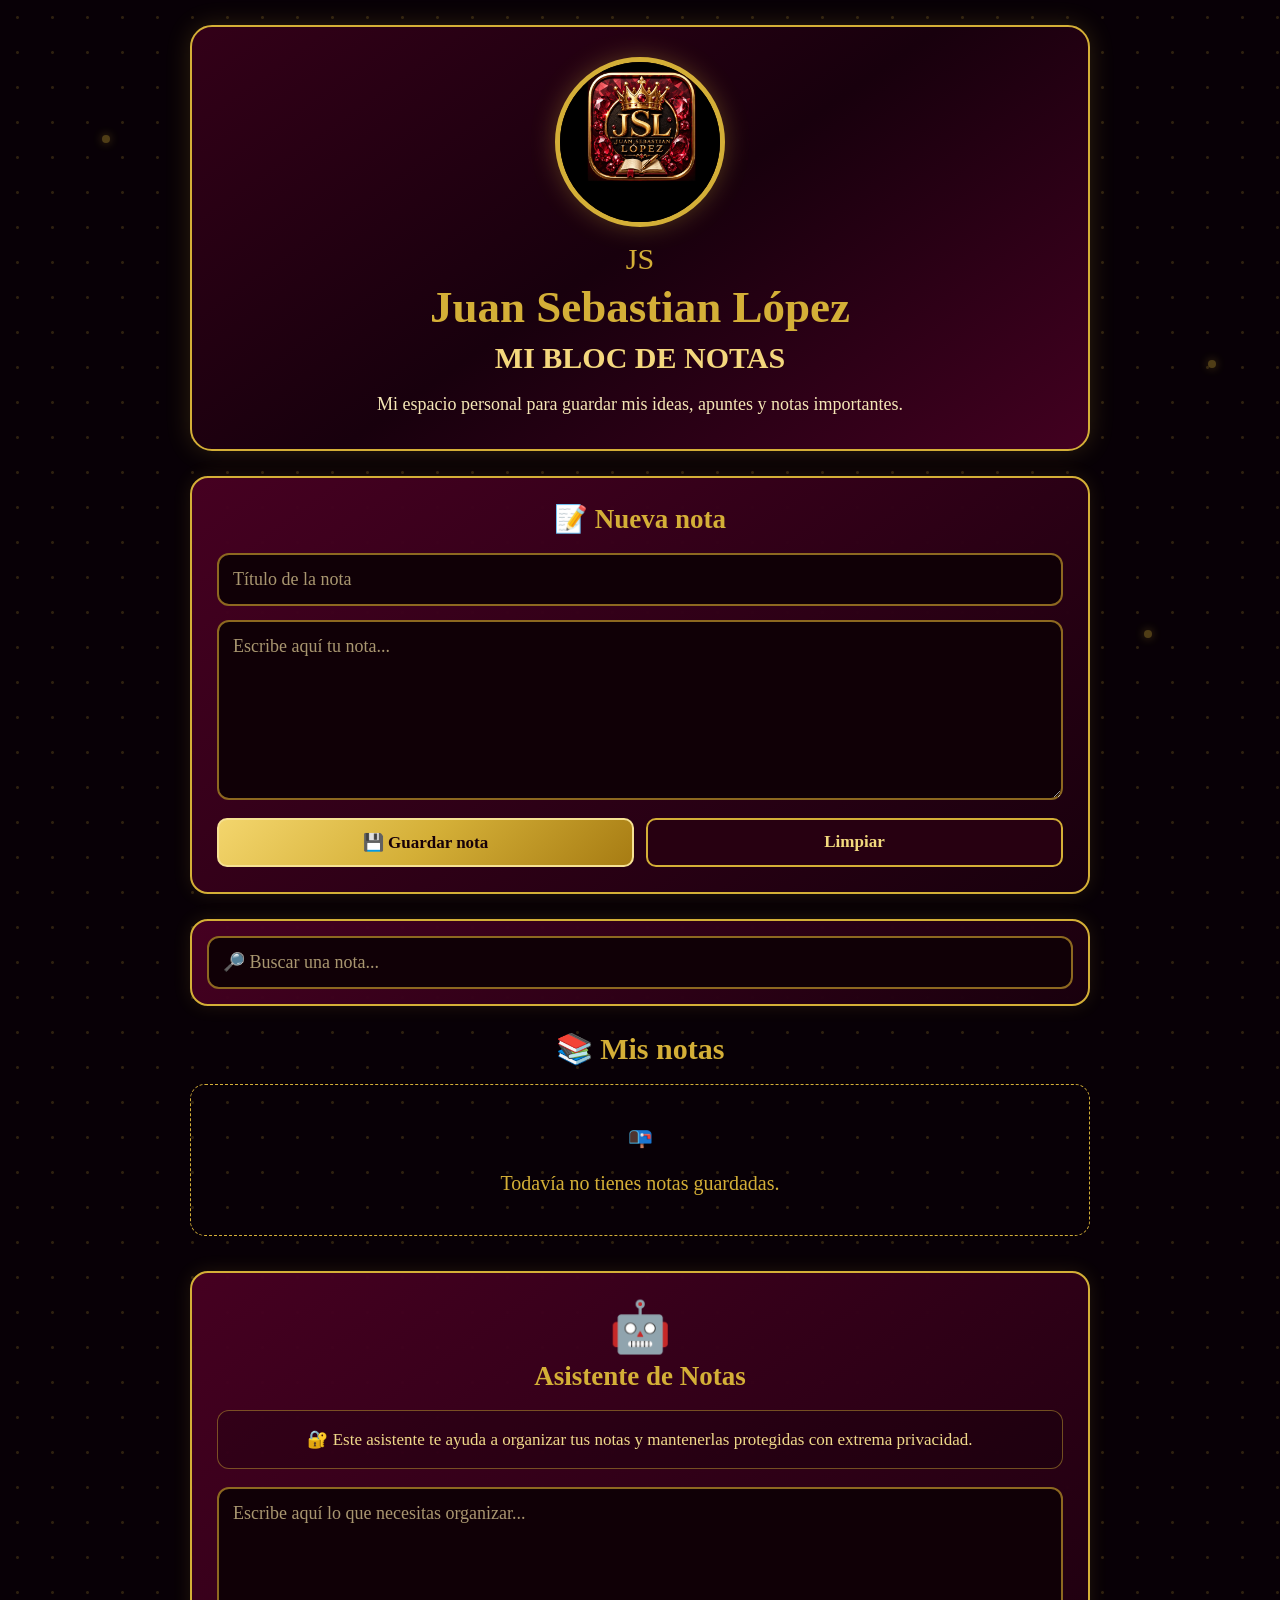
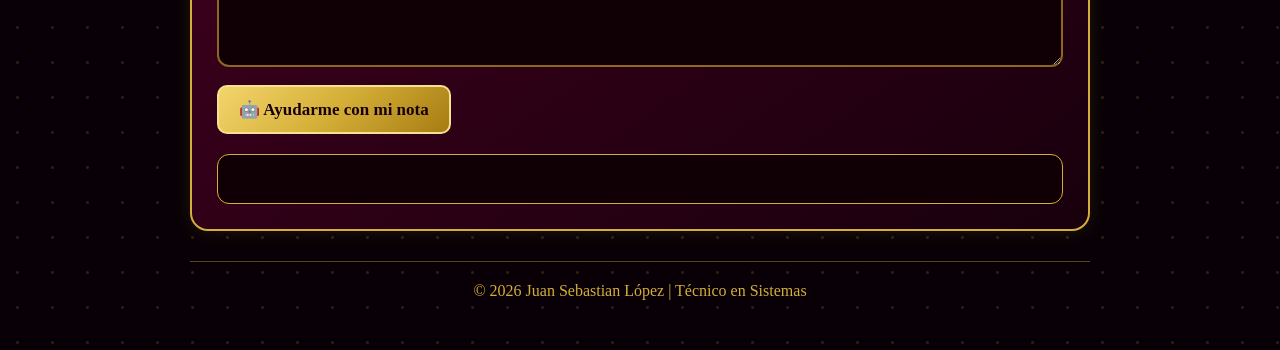
<file: index.html>
<!DOCTYPE html>
<html lang="es">

<head>

    <meta charset="UTF-8">

    <meta name="viewport" content="width=device-width, initial-scale=1.0">

    <meta name="theme-color" content="#080006">

    <meta
        name="description"
        content="Mi Bloc de Notas Personal - Juan Sebastian López"
    >

    <title>
        Mi Bloc de Notas | Juan Sebastian López
    </title>

    <link rel="stylesheet" href="estilo.css">

    <!-- UMAMI -->
    <script
        defer
        src="https://cloud.umami.is/script.js"
        data-website-id="deb3f00a-7d37-470d-a541-d5e4b7aba7df">
    </script>

</head>

<body>

<div class="decor decor1"></div>
<div class="decor decor2"></div>
<div class="decor decor3"></div>


<header class="top">

    <div class="profile">

        <img
            id="profileImage"
            src="logotipe.jpg"
            alt="Foto de perfil"
            onerror="showJS()"
        >

        <div id="profileJS" class="profile-js">
            JS
        </div>

    </div>

    <div class="initials">
        JS
    </div>

    <h1>
        Juan Sebastian López
    </h1>

    <p class="subtitle">
        MI BLOC DE NOTAS
    </p>

    <p class="welcome">
        Mi espacio personal para guardar mis ideas,
        apuntes y notas importantes.
    </p>

</header>


<main class="main-container">


<section class="note-panel">

    <h2>
        📝 Nueva nota
    </h2>

    <input
        type="text"
        id="noteTitle"
        placeholder="Título de la nota"
    >

    <textarea
        id="noteText"
        placeholder="Escribe aquí tu nota..."
    ></textarea>

    <div class="note-buttons">

        <button
            onclick="saveNote()"
            class="gold-btn"
        >
            💾 Guardar nota
        </button>

        <button
            onclick="clearForm()"
            class="dark-btn"
        >
            Limpiar
        </button>

    </div>

</section>


<section class="search-panel">

    <input
        type="search"
        id="searchInput"
        placeholder="🔎 Buscar una nota..."
        oninput="showNotes()"
    >

</section>


<section>

    <h2 class="section-title">
        📚 Mis notas
    </h2>

    <div id="notesContainer"></div>

</section>


<section class="ai-panel">

    <div class="ai-icon">
        🤖
    </div>

    <h2>
        Asistente de Notas
    </h2>

    <p class="privacy-text">
        🔐 Este asistente te ayuda a organizar
        tus notas y mantenerlas protegidas
        con extrema privacidad.
    </p>

    <textarea
        id="aiQuestion"
        placeholder="Escribe aquí lo que necesitas organizar..."
    ></textarea>

    <button
        onclick="askAI()"
        class="gold-btn"
    >
        🤖 Ayudarme con mi nota
    </button>

    <div
        id="aiResponse"
        class="ai-response"
    ></div>

</section>

</main>


<footer>

    © 2026 Juan Sebastian López |
    Técnico en Sistemas

</footer>


<script>

/* =================================
   FOTO
================================= */

function showJS() {

    document.getElementById(
        "profileImage"
    ).style.display = "none";

    document.getElementById(
        "profileJS"
    ).style.display = "flex";

}


const savedPhoto =
    localStorage.getItem("perfilBloc");


if (savedPhoto) {

    document.getElementById(
        "profileImage"
    ).src = savedPhoto;

}


/* =================================
   NOTAS
================================= */

let notes =
    JSON.parse(
        localStorage.getItem("misNotas")
    ) || [];


let editingId = null;


/* =================================
   GUARDAR
================================= */

function saveNote() {

    const title =
        document
        .getElementById("noteTitle")
        .value
        .trim();


    const text =
        document
        .getElementById("noteText")
        .value
        .trim();


    if (!title && !text) {

        alert(
            "Escribe algo antes de guardar."
        );

        return;

    }


    if (editingId !== null) {

        const note =
            notes.find(
                n => n.id === editingId
            );


        if (note) {

            note.title =
                title || "Sin título";

            note.text =
                text;

            note.date =
                new Date().toLocaleString();

        }

        editingId = null;

    } else {

        notes.unshift({

            id: Date.now(),

            title:
                title || "Sin título",

            text:
                text,

            date:
                new Date().toLocaleString()

        });

    }


    localStorage.setItem(
        "misNotas",
        JSON.stringify(notes)
    );


    clearForm();

    showNotes();

}


/* =================================
   MOSTRAR NOTAS
================================= */

function showNotes() {

    const container =
        document.getElementById(
            "notesContainer"
        );


    const search =
        document
        .getElementById(
            "searchInput"
        )
        .value
        .toLowerCase();


    container.innerHTML = "";


    const filtered =
        notes.filter(note =>

            note.title
            .toLowerCase()
            .includes(search)

            ||

            note.text
            .toLowerCase()
            .includes(search)

        );


    if (filtered.length === 0) {

        container.innerHTML = `

            <div class="empty">

                📭

                <br><br>

                Todavía no tienes notas guardadas.

            </div>

        `;

        return;

    }


    filtered.forEach(note => {

        const article =
            document.createElement(
                "article"
            );


        article.className =
            "note-card";


        article.innerHTML = `

            <h3>
                ${escapeHTML(note.title)}
            </h3>

            <small>
                ${escapeHTML(note.date)}
            </small>

            <p>
                ${escapeHTML(note.text)}
            </p>

            <div class="card-buttons">

                <button
                    onclick="editNote(${note.id})"
                    class="edit-btn"
                >
                    ✏️ Editar
                </button>

                <button
                    onclick="deleteNote(${note.id})"
                    class="delete-btn"
                >
                    🗑️ Eliminar
                </button>

            </div>

        `;


        container.appendChild(article);

    });

}


/* =================================
   EDITAR
================================= */

function editNote(id) {

    const note =
        notes.find(
            n => n.id === id
        );


    if (!note) return;


    document.getElementById(
        "noteTitle"
    ).value =
        note.title;


    document.getElementById(
        "noteText"
    ).value =
        note.text;


    editingId = id;


    window.scrollTo({

        top: 0,

        behavior: "smooth"

    });

}


/* =================================
   ELIMINAR
================================= */

function deleteNote(id) {

    if (
        !confirm(
            "¿Quieres eliminar esta nota?"
        )
    ) return;


    notes =
        notes.filter(
            n => n.id !== id
        );


    localStorage.setItem(
        "misNotas",
        JSON.stringify(notes)
    );


    showNotes();

}


/* =================================
   LIMPIAR
================================= */

function clearForm() {

    document.getElementById(
        "noteTitle"
    ).value = "";


    document.getElementById(
        "noteText"
    ).value = "";


    editingId = null;

}


/* =================================
   SEGURIDAD
================================= */

function escapeHTML(text) {

    const div =
        document.createElement("div");

    div.textContent = text;

    return div.innerHTML;

}


/* =================================
   ASISTENTE
================================= */

function askAI() {

    const question =
        document
        .getElementById(
            "aiQuestion"
        )
        .value
        .trim();


    const response =
        document.getElementById(
            "aiResponse"
        );


    if (!question) {

        response.innerHTML =
            "Escribe una pregunta o una idea.";

        return;

    }


    const q =
        question.toLowerCase();


    let answer;


    if (
        q.includes("organiza") ||
        q.includes("orden")
    ) {

        answer =
            "Puedes organizar esta información por temas, prioridades y tareas.";

    }

    else if (
        q.includes("resumen") ||
        q.includes("resume")
    ) {

        answer =
            "Puedes crear un resumen conservando las ideas principales de tu nota.";

    }

    else if (
        q.includes("tarea") ||
        q.includes("pendiente")
    ) {

        answer =
            "Puedes convertir tus apuntes en una lista de tareas y ordenarlas por prioridad.";

    }

    else {

        answer =
            "Puedo ayudarte a organizar tus ideas, preparar listas y mejorar tus apuntes.";

    }


    response.innerHTML = `

        <strong>
            🤖 Asistente:
        </strong>

        <br><br>

        ${answer}

        <br><br>

        🔐 Tus notas se guardan localmente
        en este dispositivo.

    `;

}


/* =================================
   INICIAR
================================= */

showNotes();

</script>

</body>

</html>
</file>
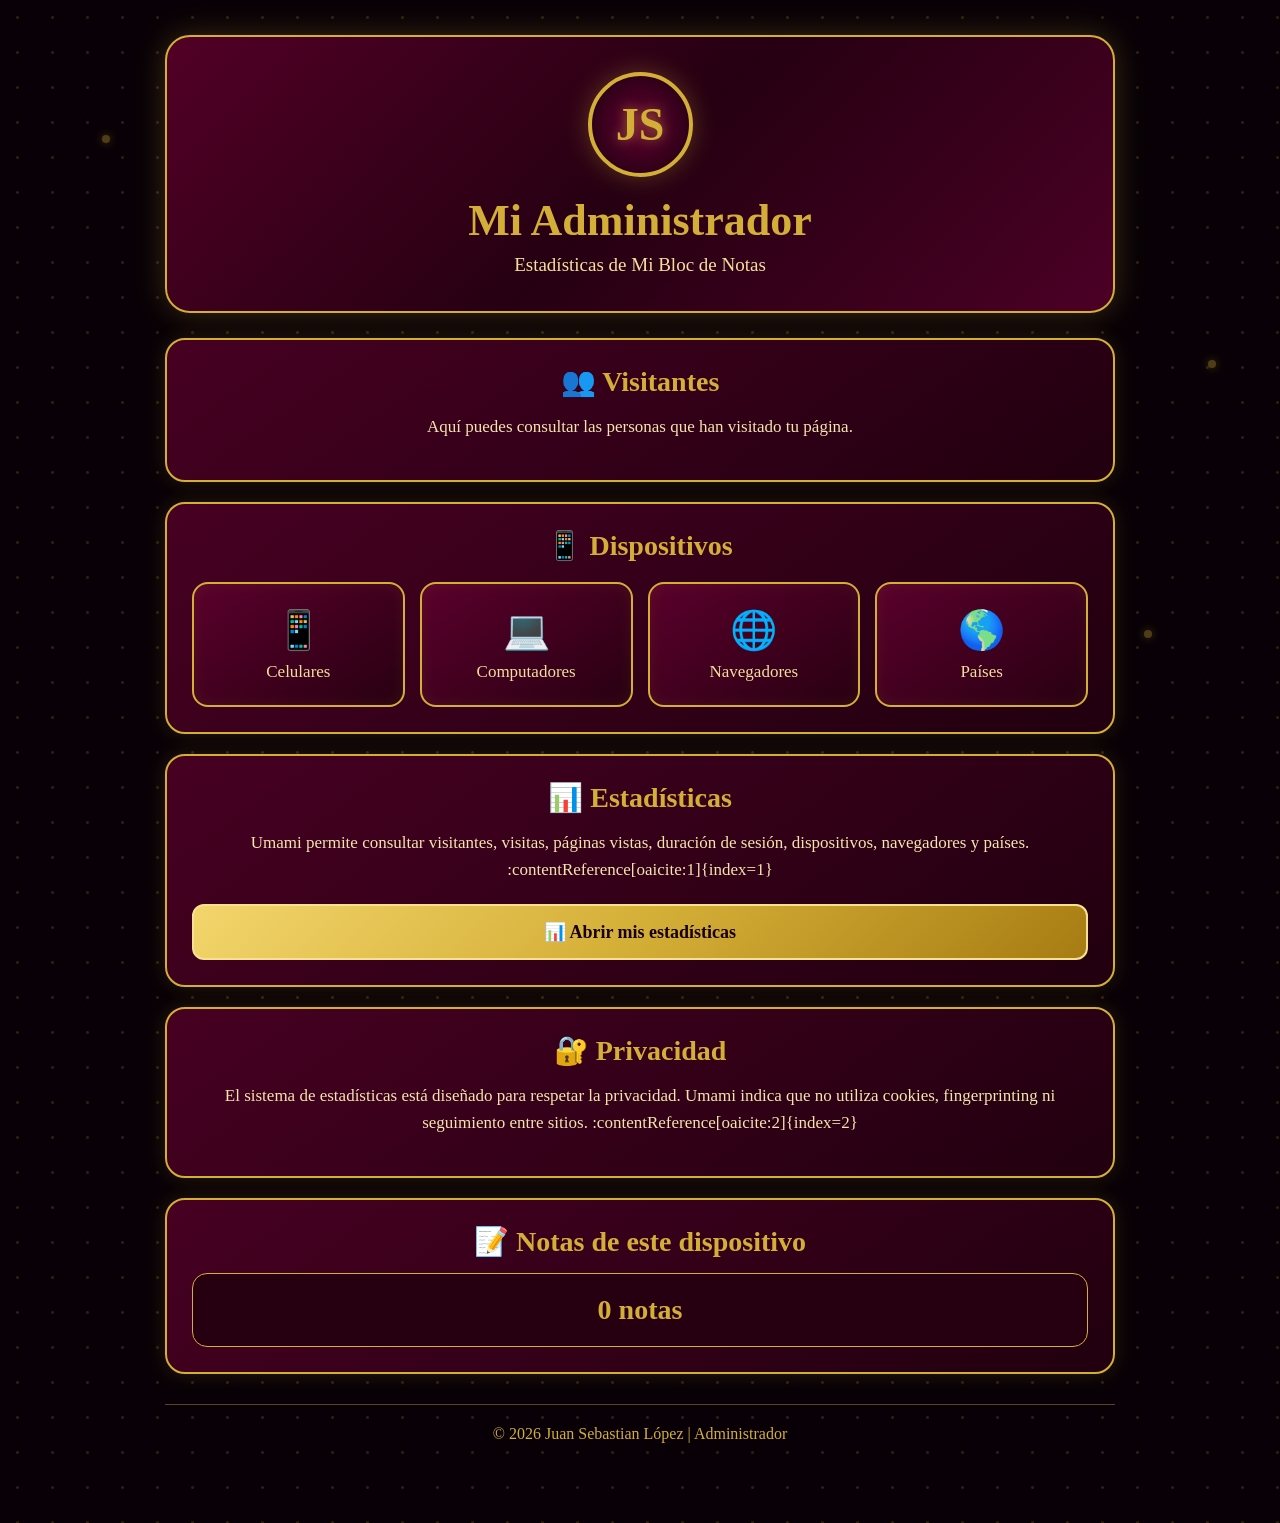
<file: admin.html>
<!DOCTYPE html>
<html lang="es">

<head>

    <meta charset="UTF-8">

    <meta
        name="viewport"
        content="width=device-width, initial-scale=1.0"
    >

    <meta
        name="theme-color"
        content="#080006"
    >

    <title>
        Administrador | Mi Bloc de Notas
    </title>

    <link
        rel="stylesheet"
        href="estilo.css"
    >

</head>


<body class="admin-page">


<div class="decor decor1"></div>
<div class="decor decor2"></div>
<div class="decor decor3"></div>


<main class="admin-content">


<header class="admin-top">

    <div class="admin-logo">
        JS
    </div>

    <h1>
        Mi Administrador
    </h1>

    <p>
        Estadísticas de Mi Bloc de Notas
    </p>

</header>


<!-- =================================
     VISITANTES
================================= -->

<section class="admin-card">

    <h2>
        👥 Visitantes
    </h2>

    <p>
        Aquí puedes consultar las personas
        que han visitado tu página.
    </p>

</section>


<!-- =================================
     DISPOSITIVOS
================================= -->

<section class="admin-card">

    <h2>
        📱 Dispositivos
    </h2>

    <div class="admin-stats">

        <div class="stat-box">

            <strong>
                📱
            </strong>

            <span>
                Celulares
            </span>

        </div>


        <div class="stat-box">

            <strong>
                💻
            </strong>

            <span>
                Computadores
            </span>

        </div>


        <div class="stat-box">

            <strong>
                🌐
            </strong>

            <span>
                Navegadores
            </span>

        </div>


        <div class="stat-box">

            <strong>
                🌎
            </strong>

            <span>
                Países
            </span>

        </div>

    </div>

</section>


<!-- =================================
     ESTADISTICAS
================================= -->

<section class="admin-card">

    <h2>
        📊 Estadísticas
    </h2>

    <p>
        Umami permite consultar visitantes,
        visitas, páginas vistas, duración
        de sesión, dispositivos, navegadores
        y países. :contentReference[oaicite:1]{index=1}
    </p>


    <a
        href="https://cloud.umami.is/login"
        target="_blank"
        rel="noopener noreferrer"
        class="admin-stat-button"
    >
        📊 Abrir mis estadísticas
    </a>

</section>


<!-- =================================
     PRIVACIDAD
================================= -->

<section class="admin-card">

    <h2>
        🔐 Privacidad
    </h2>

    <p>

        El sistema de estadísticas está
        diseñado para respetar la privacidad.
        Umami indica que no utiliza cookies,
        fingerprinting ni seguimiento entre
        sitios. :contentReference[oaicite:2]{index=2}

    </p>

</section>


<!-- =================================
     NOTAS LOCALES
================================= -->

<section class="admin-card">

    <h2>
        📝 Notas de este dispositivo
    </h2>

    <div
        id="localNoteCount"
        class="local-count"
    >
        0 notas
    </div>

</section>


<footer class="admin-footer">

    © 2026 Juan Sebastian López |
    Administrador

</footer>


</main>


<script>

function updateLocalNotes() {

    const notes =
        JSON.parse(
            localStorage.getItem("misNotas")
        ) || [];


    document.getElementById(
        "localNoteCount"
    ).textContent =
        notes.length +
        (
            notes.length === 1
                ? " nota"
                : " notas"
        );

}


updateLocalNotes();

</script>


</body>

</html>
</file>
<file: estilo.css>
* {
    box-sizing: border-box;
    margin: 0;
    padding: 0;
}

html {
    scroll-behavior: smooth;
}

body {
    min-height: 100vh;
    font-family: "Times New Roman", serif;
    color: #f5e6b6;
    background-color: #080006;

    background-image:
        radial-gradient(
            circle,
            rgba(212, 175, 55, 0.18) 1px,
            transparent 2px
        );

    background-size: 35px 35px;
}

/* ================================
   DECORACION
================================ */

.decor {
    position: fixed;
    width: 8px;
    height: 8px;
    border-radius: 50%;
    background: #d4af37;
    opacity: 0.35;
    box-shadow: 0 0 10px #d4af37;
    pointer-events: none;
}

.decor1 {
    top: 15%;
    left: 8%;
}

.decor2 {
    top: 70%;
    right: 10%;
}

.decor3 {
    top: 40%;
    right: 5%;
}

/* ================================
   CABECERA
================================ */

.top {
    width: 94%;
    max-width: 900px;
    margin: 25px auto;
    padding: 30px 20px;
    text-align: center;

    border: 2px solid #d4af37;
    border-radius: 22px;

    background:
        linear-gradient(
            145deg,
            #330018,
            #18000d,
            #420020
        );

    box-shadow:
        0 0 25px rgba(212, 175, 55, 0.18);
}

/* ================================
   FOTO DE PERFIL
================================ */

.profile {
    width: 170px;
    height: 170px;
    margin: 0 auto;

    border-radius: 50%;
    overflow: hidden;

    border: 5px solid #d4af37;

    background: #100006;

    box-shadow:
        0 0 25px rgba(212, 175, 55, 0.30);
}

.profile img {
    width: 100%;
    height: 100%;
    display: block;

    object-fit: cover;
}

/* ================================
   LOGO
================================ */

.initials {
    margin: 15px auto 5px;

    font-family: cursive;
    font-size: 30px;

    color: #d4af37;
}

.top h1 {
    color: #d4af37;

    font-size:
        clamp(28px, 6vw, 45px);

    margin-top: 5px;
}

.subtitle {
    color: #f4d77d;

    font-size:
        clamp(21px, 4vw, 30px);

    font-weight: bold;

    margin-top: 8px;
}

.welcome {
    max-width: 700px;

    margin: 15px auto 0;

    line-height: 1.6;

    font-size: 18px;
}

/* ================================
   CONTENEDOR PRINCIPAL
================================ */

.main-container {
    width: 94%;
    max-width: 900px;

    margin: auto;
}

/* ================================
   PANELES
================================ */

.note-panel,
.search-panel,
.ai-panel,
.info-panel {
    margin-bottom: 25px;

    padding: 25px;

    border-radius: 18px;

    border: 2px solid #d4af37;

    background:
        linear-gradient(
            145deg,
            rgba(72, 0, 34, 0.96),
            rgba(25, 0, 13, 0.98)
        );

    box-shadow:
        0 0 18px rgba(212, 175, 55, 0.12);
}

.note-panel h2,
.ai-panel h2,
.info-panel h2 {
    color: #d4af37;

    text-align: center;

    margin-bottom: 18px;

    font-size: 27px;
}

/* ================================
   INPUTS
================================ */

input,
textarea {
    width: 100%;

    border: 2px solid #8d6820;

    border-radius: 12px;

    background: #100006;

    color: #f8e8b7;

    padding: 14px;

    font-family: "Times New Roman", serif;

    font-size: 18px;

    outline: none;

    margin-bottom: 14px;
}

input::placeholder,
textarea::placeholder {
    color: #a99670;
}

input:focus,
textarea:focus {
    border-color: #d4af37;

    box-shadow:
        0 0 10px rgba(212, 175, 55, 0.15);
}

textarea {
    min-height: 180px;

    resize: vertical;
}

/* ================================
   BOTONES
================================ */

.note-buttons {
    display: flex;

    gap: 12px;

    flex-wrap: wrap;
}

button {
    font-family: "Times New Roman", serif;

    font-size: 17px;

    font-weight: bold;

    cursor: pointer;

    border-radius: 10px;

    padding: 12px 20px;

    transition: 0.2s;
}

button:hover {
    transform: translateY(-2px);
}

.gold-btn {
    background:
        linear-gradient(
            135deg,
            #f3d56c,
            #d4af37,
            #a77c13
        );

    color: #170009;

    border: 2px solid #f6e193;

    flex: 1;
}

.dark-btn {
    background: #270011;

    color: #f2d97d;

    border: 2px solid #d4af37;

    flex: 1;
}

.admin-btn {
    width: 100%;

    background: #1b000d;

    color: #d4af37;

    border: 2px solid #d4af37;

    margin-top: 20px;
}

/* ================================
   BUSCADOR
================================ */

.search-panel {
    padding: 15px;
}

.search-panel input {
    margin: 0;
}

/* ================================
   TITULO DE SECCION
================================ */

.section-title {
    text-align: center;

    color: #d4af37;

    font-size: 30px;

    margin-bottom: 18px;
}

/* ================================
   CONTENEDOR DE NOTAS
================================ */

#notesContainer {
    display: grid;

    gap: 18px;
}

/* ================================
   TARJETA DE NOTA
================================ */

.note-card {
    padding: 22px;

    border-radius: 16px;

    border: 2px solid #d4af37;

    background:
        linear-gradient(
            145deg,
            #420020,
            #1e000e
        );

    box-shadow:
        0 0 15px rgba(212, 175, 55, 0.10);
}

.note-card h3 {
    color: #d4af37;

    font-size: 25px;

    margin-bottom: 5px;
}

.note-card small {
    color: #bda968;

    display: block;

    margin-bottom: 15px;
}

.note-card p {
    white-space: pre-wrap;

    line-height: 1.6;

    font-size: 18px;

    color: #f7e8ba;

    margin-bottom: 18px;
}

/* ================================
   BOTONES DE NOTA
================================ */

.card-buttons {
    display: flex;

    gap: 10px;

    flex-wrap: wrap;
}

.edit-btn {
    background: #5b092f;

    color: #f2d77c;

    border: 1px solid #d4af37;
}

.delete-btn {
    background: #22000d;

    color: #ffb5b5;

    border: 1px solid #a93636;
}

/* ================================
   SIN NOTAS
================================ */

.empty {
    text-align: center;

    padding: 40px 20px;

    border: 1px dashed #d4af37;

    border-radius: 15px;

    color: #d4af37;

    font-size: 20px;
}

/* ================================
   ASISTENTE IA
================================ */

.ai-panel {
    margin-top: 35px;
}

.ai-icon {
    text-align: center;

    font-size: 50px;

    margin-bottom: 5px;
}

.ai-panel p {
    text-align: center;

    margin-bottom: 18px;

    font-size: 17px;
}

.ai-response {
    margin-top: 20px;

    padding: 18px;

    min-height: 50px;

    border-radius: 12px;

    border: 1px solid #d4af37;

    background: #100006;

    color: #f5e5b3;

    line-height: 1.6;
}

/* ================================
   INFORMACION
================================ */

.info-panel {
    text-align: center;
}

.info-panel p {
    font-size: 17px;

    line-height: 1.6;
}

/* ================================
   FOOTER
================================ */

footer {
    width: 94%;

    max-width: 900px;

    margin: 30px auto;

    padding: 20px;

    text-align: center;

    color: #d4af37;

    border-top:
        1px solid rgba(212, 175, 55, 0.4);
}

/* ================================
   ADMINISTRADOR
================================ */

.admin-photo {
    width: 100%;

    max-width: 500px;

    display: block;

    margin: 20px auto;
}

/* ================================
   CELULAR
================================ */

@media (max-width: 600px) {

    .top {
        margin-top: 12px;

        padding: 22px 14px;
    }

    .profile {
        width: 140px;

        height: 140px;
    }

    .welcome {
        font-size: 16px;
    }

    .note-panel,
    .ai-panel,
    .info-panel {
        padding: 18px 13px;
    }

    input,
    textarea {
        font-size: 17px;
    }

    .note-buttons,
    .card-buttons {
        flex-direction: column;
    }

    .note-buttons button,
    .card-buttons button {
        width: 100%;
    }

    .note-card h3 {
        font-size: 22px;
    }

    .note-card p {
        font-size: 17px;
    }

}

/* =====================================
   FOTO JS CUANDO NO HAY FOTO
===================================== */

.profile {
    position: relative;
}

.profile-js {
    width: 100%;
    height: 100%;

    align-items: center;
    justify-content: center;

    background:
        radial-gradient(
            circle,
            #500025,
            #18000d
        );

    color: #d4af37;

    font-family: cursive;

    font-size: 65px;

    font-weight: bold;

    text-shadow:
        0 0 8px rgba(212,175,55,.6);

    letter-spacing: -8px;
}


/* =====================================
   PRIVACIDAD DEL ASISTENTE
===================================== */

.privacy-text {
    color: #f0d98a;

    border: 1px solid
        rgba(212,175,55,.45);

    border-radius: 12px;

    padding: 15px;

    background:
        rgba(0,0,0,.20);

    line-height: 1.6;

    text-align: center;
}


/* =====================================
   PANEL ADMINISTRADOR
===================================== */

.admin-page {
    min-height: 100vh;
}


/* Encabezado especial del administrador */

.admin-top {
    position: relative;

    width: 94%;

    max-width: 950px;

    margin: 25px auto;

    padding: 35px 20px;

    text-align: center;

    border: 2px solid #d4af37;

    border-radius: 25px;

    background:
        linear-gradient(
            135deg,
            #520026,
            #260012,
            #4b0025
        );

    box-shadow:
        0 0 30px
        rgba(212,175,55,.25);
}


.admin-top h1 {
    color: #d4af37;

    font-size:
        clamp(28px, 6vw, 44px);

    margin-top: 15px;
}


.admin-top p {
    color: #f5df9c;

    font-size: 19px;

    margin-top: 8px;
}


/* Icono JS del administrador */

.admin-logo {
    width: 100px;

    height: 100px;

    margin: auto;

    border-radius: 50%;

    display: flex;

    align-items: center;

    justify-content: center;

    background:
        radial-gradient(
            circle,
            #5b002c,
            #18000d
        );

    border: 4px solid #d4af37;

    color: #d4af37;

    font-family: cursive;

    font-size: 42px;

    font-weight: bold;

    box-shadow:
        0 0 25px
        rgba(212,175,55,.30);

    text-shadow:
        0 0 10px
        rgba(212,175,55,.5);
}


/* Tarjetas del administrador */

.admin-card {
    width: 94%;

    max-width: 950px;

    margin: 20px auto;

    padding: 25px;

    border-radius: 20px;

    border: 2px solid #d4af37;

    background:
        linear-gradient(
            145deg,
            #430020,
            #21000f
        );

    box-shadow:
        0 0 20px
        rgba(212,175,55,.16);
}


.admin-card h2 {
    text-align: center;

    color: #d4af37;

    font-size: 28px;

    margin-bottom: 15px;
}


.admin-card p {
    text-align: center;

    color: #f4e4ae;

    line-height: 1.6;

    font-size: 17px;
}


/* Botones del administrador */

.admin-actions {
    display: grid;

    grid-template-columns:
        repeat(
            auto-fit,
            minmax(
                190px,
                1fr
            )
        );

    gap: 15px;

    margin-top: 20px;
}


.admin-action {
    min-height: 80px;

    padding: 15px;

    border-radius: 15px;

    border: 2px solid #d4af37;

    background:
        linear-gradient(
            145deg,
            #57002a,
            #260012
        );

    color: #f3d77b;

    font-size: 18px;

    cursor: pointer;
}


.admin-action:hover {
    background:
        linear-gradient(
            145deg,
            #720039,
            #360019
        );

    box-shadow:
        0 0 15px
        rgba(212,175,55,.25);
}


/* Administrador en celular */

@media (max-width: 600px) {

    .admin-top {
        width: 94%;

        margin-top: 12px;

        padding: 25px 15px;
    }


    .admin-logo {
        width: 85px;

        height: 85px;

        font-size: 36px;
    }


    .admin-card {
        width: 94%;

        padding: 18px 14px;
    }


    .admin-actions {
        grid-template-columns: 1fr;
    }

}
/* =========================================
   LOGIN ADMINISTRADOR
========================================= */

.admin-page {
    min-height: 100vh;
    background-color: #080006;
}

.admin-login {
    width: 94%;
    max-width: 500px;
    margin: 50px auto;
    padding: 35px 25px;
    text-align: center;
    border: 2px solid #d4af37;
    border-radius: 25px;
    background: linear-gradient(
        145deg,
        #520026,
        #230010,
        #430020
    );
    box-shadow: 0 0 30px rgba(212,175,55,.22);
}

.login-logo,
.admin-logo {
    width: 100px;
    height: 100px;
    margin: auto;
    border-radius: 50%;
    display: flex;
    align-items: center;
    justify-content: center;
    background: radial-gradient(
        circle,
        #650032,
        #18000d
    );
    border: 4px solid #d4af37;
    color: #d4af37;
    font-family: cursive;
    font-size: 43px;
    font-weight: bold;
    text-shadow: 0 0 10px rgba(212,175,55,.6);
    box-shadow: 0 0 25px rgba(212,175,55,.25);
}

.admin-login h1 {
    color: #d4af37;
    margin-top: 18px;
    font-size: 34px;
}

.admin-login > p {
    color: #f3df9b;
    font-size: 19px;
    margin: 8px 0 25px;
}

.login-box {
    padding: 20px;
    border-radius: 18px;
    background: rgba(10,0,6,.35);
    border: 1px solid rgba(212,175,55,.45);
}

.login-box label {
    display: block;
    text-align: left;
    color: #d4af37;
    margin-bottom: 8px;
    font-size: 18px;
}

.admin-main-button {
    width: 100%;
    background: linear-gradient(
        135deg,
        #f3d56c,
        #d4af37,
        #a77c13
    );
    color: #18000a;
    border: 2px solid #f6e193;
}

.login-error {
    color: #ffb0b0;
    margin-top: 15px;
    min-height: 22px;
}

/* =========================================
   ENCABEZADO ADMIN
========================================= */

.admin-content {
    padding-bottom: 30px;
}

.admin-top {
    width: 94%;
    max-width: 950px;
    margin: 25px auto;
    padding: 35px 20px;
    text-align: center;
    border: 2px solid #d4af37;
    border-radius: 25px;
    background: linear-gradient(
        135deg,
        #520026,
        #260012,
        #4b0025
    );
    box-shadow: 0 0 30px rgba(212,175,55,.25);
}

.admin-top h1 {
    color: #d4af37;
    font-size: clamp(28px, 6vw, 44px);
    margin-top: 15px;
}

.admin-top p {
    color: #f5df9c;
    font-size: 19px;
    margin-top: 8px;
}

.logout-button {
    margin-top: 20px;
    background: #21000e;
    color: #f0d37b;
    border: 2px solid #d4af37;
}

/* =========================================
   TARJETAS ADMIN
========================================= */

.admin-card {
    width: 94%;
    max-width: 950px;
    margin: 20px auto;
    padding: 25px;
    border-radius: 20px;
    border: 2px solid #d4af37;
    background: linear-gradient(
        145deg,
        #470022,
        #21000f
    );
    box-shadow: 0 0 20px rgba(212,175,55,.16);
}

.admin-card h2 {
    text-align: center;
    color: #d4af37;
    font-size: 28px;
    margin-bottom: 15px;
}

.admin-card h3 {
    color: #d4af37;
}

.admin-card > p {
    text-align: center;
    color: #f4e4ae;
    line-height: 1.6;
    font-size: 17px;
    margin-bottom: 15px;
}

/* =========================================
   FOTO ADMIN
========================================= */

.admin-profile-preview {
    display: flex;
    justify-content: center;
    margin: 25px auto;
}

.admin-profile-circle {
    width: 190px;
    height: 190px;
    border-radius: 50%;
    overflow: hidden;
    border: 5px solid #d4af37;
    background: #160009;
    box-shadow: 0 0 25px rgba(212,175,55,.25);
}

.admin-profile-circle img {
    width: 100%;
    height: 100%;
    object-fit: cover;
}

.profile-js-admin {
    width: 100%;
    height: 100%;
    display: flex;
    align-items: center;
    justify-content: center;
    background: radial-gradient(
        circle,
        #650032,
        #18000d
    );
    color: #d4af37;
    font-family: cursive;
    font-size: 65px;
    font-weight: bold;
    text-shadow: 0 0 12px rgba(212,175,55,.6);
}

.upload-area {
    text-align: center;
    margin: 20px 0;
}

.upload-button {
    display: inline-block;
    padding: 14px 25px;
    border-radius: 12px;
    background: linear-gradient(
        135deg,
        #f3d56c,
        #d4af37,
        #a77c13
    );
    color: #18000a;
    border: 2px solid #f6e193;
    font-weight: bold;
    cursor: pointer;
}

/* =========================================
   EDITOR DE FOTO
========================================= */

.photo-editor {
    margin-top: 25px;
    padding: 20px;
    border-radius: 18px;
    background: rgba(10,0,6,.4);
    border: 1px solid rgba(212,175,55,.5);
}

.photo-editor h3 {
    text-align: center;
    color: #d4af37;
    margin-bottom: 10px;
}

.photo-editor p {
    text-align: center;
    color: #e8d9a6;
    margin-bottom: 20px;
}

.crop-container {
    width: 280px;
    height: 280px;
    margin: 20px auto;
    border-radius: 50%;
    overflow: hidden;
    border: 4px solid #d4af37;
    background: #100006;
    position: relative;
}

.crop-container img {
    width: 100%;
    height: 100%;
    object-fit: cover;
    transform-origin: center;
    transition: transform .1s;
}

.zoom-range {
    width: 100%;
    margin: 15px 0 25px;
}

.photo-controls {
    display: flex;
    justify-content: center;
    gap: 8px;
    flex-wrap: wrap;
}

.admin-action {
    min-width: 55px;
    background: #350019;
    color: #d4af37;
    border: 1px solid #d4af37;
}

.photo-buttons {
    display: flex;
    gap: 12px;
    margin-top: 20px;
}

.save-photo-button {
    flex: 1;
    background: linear-gradient(
        135deg,
        #f3d56c,
        #d4af37,
        #a77c13
    );
    color: #18000a;
    border: 2px solid #f6e193;
}

.cancel-photo-button {
    flex: 1;
    background: #26000f;
    color: #e6c970;
    border: 2px solid #d4af37;
}

/* =========================================
   ESTADISTICAS
========================================= */

.admin-stats {
    display: grid;
    grid-template-columns: repeat(2, 1fr);
    gap: 15px;
}

.stat-box {
    text-align: center;
    padding: 20px;
    border-radius: 15px;
    border: 1px solid #d4af37;
    background: #260011;
}

.stat-box strong {
    display: block;
    color: #d4af37;
    font-size: 35px;
}

.stat-box span {
    color: #f2df9b;
}

/* =========================================
   NOTAS ADMIN
========================================= */

.admin-notes {
    display: grid;
    gap: 15px;
}

.admin-note {
    padding: 20px;
    border-radius: 15px;
    border: 1px solid #d4af37;
    background: #260011;
}

.admin-note h3 {
    font-size: 23px;
    margin-bottom: 5px;
}

.admin-note small {
    color: #bda968;
}

.admin-note p {
    color: #f3e5b5;
    white-space: pre-wrap;
    line-height: 1.6;
    margin: 15px 0;
}

.delete-admin {
    background: #26000f;
    color: #ffb1b1;
    border: 1px solid #a93636;
}

.privacy-warning {
    color: #f2c56c !important;
}

/* =========================================
   FOOTER ADMIN
========================================= */

.admin-footer {
    width: 94%;
    max-width: 950px;
    margin: 30px auto;
    padding: 20px;
    text-align: center;
    color: #d4af37;
    border-top: 1px solid rgba(212,175,55,.4);
}

/* =========================================
   CELULAR
========================================= */

@media (max-width: 600px) {

    .admin-login {
        margin: 20px auto;
        padding: 25px 15px;
    }

    .login-logo {
        width: 85px;
        height: 85px;
        font-size: 36px;
    }

    .admin-top {
        margin-top: 12px;
        padding: 25px 15px;
    }

    .admin-card {
        padding: 20px 14px;
    }

    .admin-profile-circle {
        width: 160px;
        height: 160px;
    }

    .crop-container {
        width: 250px;
        height: 250px;
    }

    .photo-buttons {
        flex-direction: column;
    }

    .admin-stats {
        grid-template-columns: 1fr;
    }

}
/* =========================================
   ADMINISTRADOR
========================================= */

.admin-page {
    min-height: 100vh;

    background-color: #080006;

    color: #f5e6b6;
}

.admin-content {
    width: 100%;

    padding: 10px 0 30px;
}

.admin-top {
    width: 94%;

    max-width: 950px;

    margin: 25px auto;

    padding: 35px 20px;

    text-align: center;

    border: 2px solid #d4af37;

    border-radius: 25px;

    background:
        linear-gradient(
            135deg,
            #520026,
            #260012,
            #4b0025
        );

    box-shadow:
        0 0 30px
        rgba(212,175,55,.25);
}

.admin-logo {
    width: 105px;

    height: 105px;

    margin: auto;

    border-radius: 50%;

    display: flex;

    align-items: center;

    justify-content: center;

    background:
        radial-gradient(
            circle,
            #650032,
            #18000d
        );

    border: 4px solid #d4af37;

    color: #d4af37;

    font-family: cursive;

    font-size: 46px;

    font-weight: bold;

    text-shadow:
        0 0 12px
        rgba(212,175,55,.6);

    box-shadow:
        0 0 25px
        rgba(212,175,55,.3);
}

.admin-top h1 {
    margin-top: 18px;

    color: #d4af37;

    font-size:
        clamp(28px, 6vw, 44px);
}

.admin-top p {
    margin-top: 8px;

    color: #f5df9c;

    font-size: 19px;
}


/* =========================================
   CASILLAS
========================================= */

.admin-card {
    width: 94%;

    max-width: 950px;

    margin: 20px auto;

    padding: 25px;

    border-radius: 20px;

    border: 2px solid #d4af37;

    background:
        linear-gradient(
            145deg,
            #470022,
            #21000f
        );

    box-shadow:
        0 0 20px
        rgba(212,175,55,.16);
}

.admin-card h2 {
    text-align: center;

    color: #d4af37;

    font-size: 28px;

    margin-bottom: 15px;
}

.admin-card p {
    text-align: center;

    color: #f4e4ae;

    line-height: 1.6;

    font-size: 17px;
}


/* =========================================
   ESTADISTICAS
========================================= */

.admin-stats {
    display: grid;

    grid-template-columns:
        repeat(
            4,
            1fr
        );

    gap: 15px;

    margin-top: 20px;
}

.stat-box {
    min-height: 125px;

    display: flex;

    flex-direction: column;

    align-items: center;

    justify-content: center;

    text-align: center;

    padding: 18px;

    border-radius: 16px;

    border: 2px solid #d4af37;

    background:
        linear-gradient(
            145deg,
            #5a002b,
            #280012
        );

    box-shadow:
        inset 0 0 15px
        rgba(212,175,55,.08);
}

.stat-box strong {
    color: #d4af37;

    font-size: 38px;

    margin-bottom: 10px;
}

.stat-box span {
    color: #f2df9b;

    font-size: 17px;
}


/* =========================================
   BOTON ESTADISTICAS
========================================= */

.admin-stat-button {
    display: block;

    width: 100%;

    margin-top: 20px;

    padding: 15px;

    text-align: center;

    text-decoration: none;

    border-radius: 12px;

    background:
        linear-gradient(
            135deg,
            #f3d56c,
            #d4af37,
            #a77c13
        );

    color: #18000a;

    border: 2px solid #f6e193;

    font-size: 18px;

    font-weight: bold;
}

.admin-stat-button:hover {
    transform:
        translateY(-2px);
}


/* =========================================
   CONTADOR LOCAL
========================================= */

.local-count {
    text-align: center;

    margin-top: 15px;

    padding: 20px;

    border-radius: 15px;

    border: 1px solid #d4af37;

    background: #260011;

    color: #d4af37;

    font-size: 28px;

    font-weight: bold;
}


/* =========================================
   FOOTER ADMIN
========================================= */

.admin-footer {
    width: 94%;

    max-width: 950px;

    margin: 30px auto;

    padding: 20px;

    text-align: center;

    color: #d4af37;

    border-top:
        1px solid
        rgba(212,175,55,.4);
}


/* =========================================
   CELULAR
========================================= */

@media (max-width: 700px) {

    .admin-top {
        margin-top: 12px;

        padding: 28px 15px;
    }

    .admin-logo {
        width: 85px;

        height: 85px;

        font-size: 38px;
    }

    .admin-card {
        padding: 20px 14px;
    }

    .admin-stats {
        grid-template-columns:
            repeat(
                2,
                1fr
            );
    }

}

@media (max-width: 430px) {

    .admin-stats {
        grid-template-columns: 1fr;
    }

}
</file>
